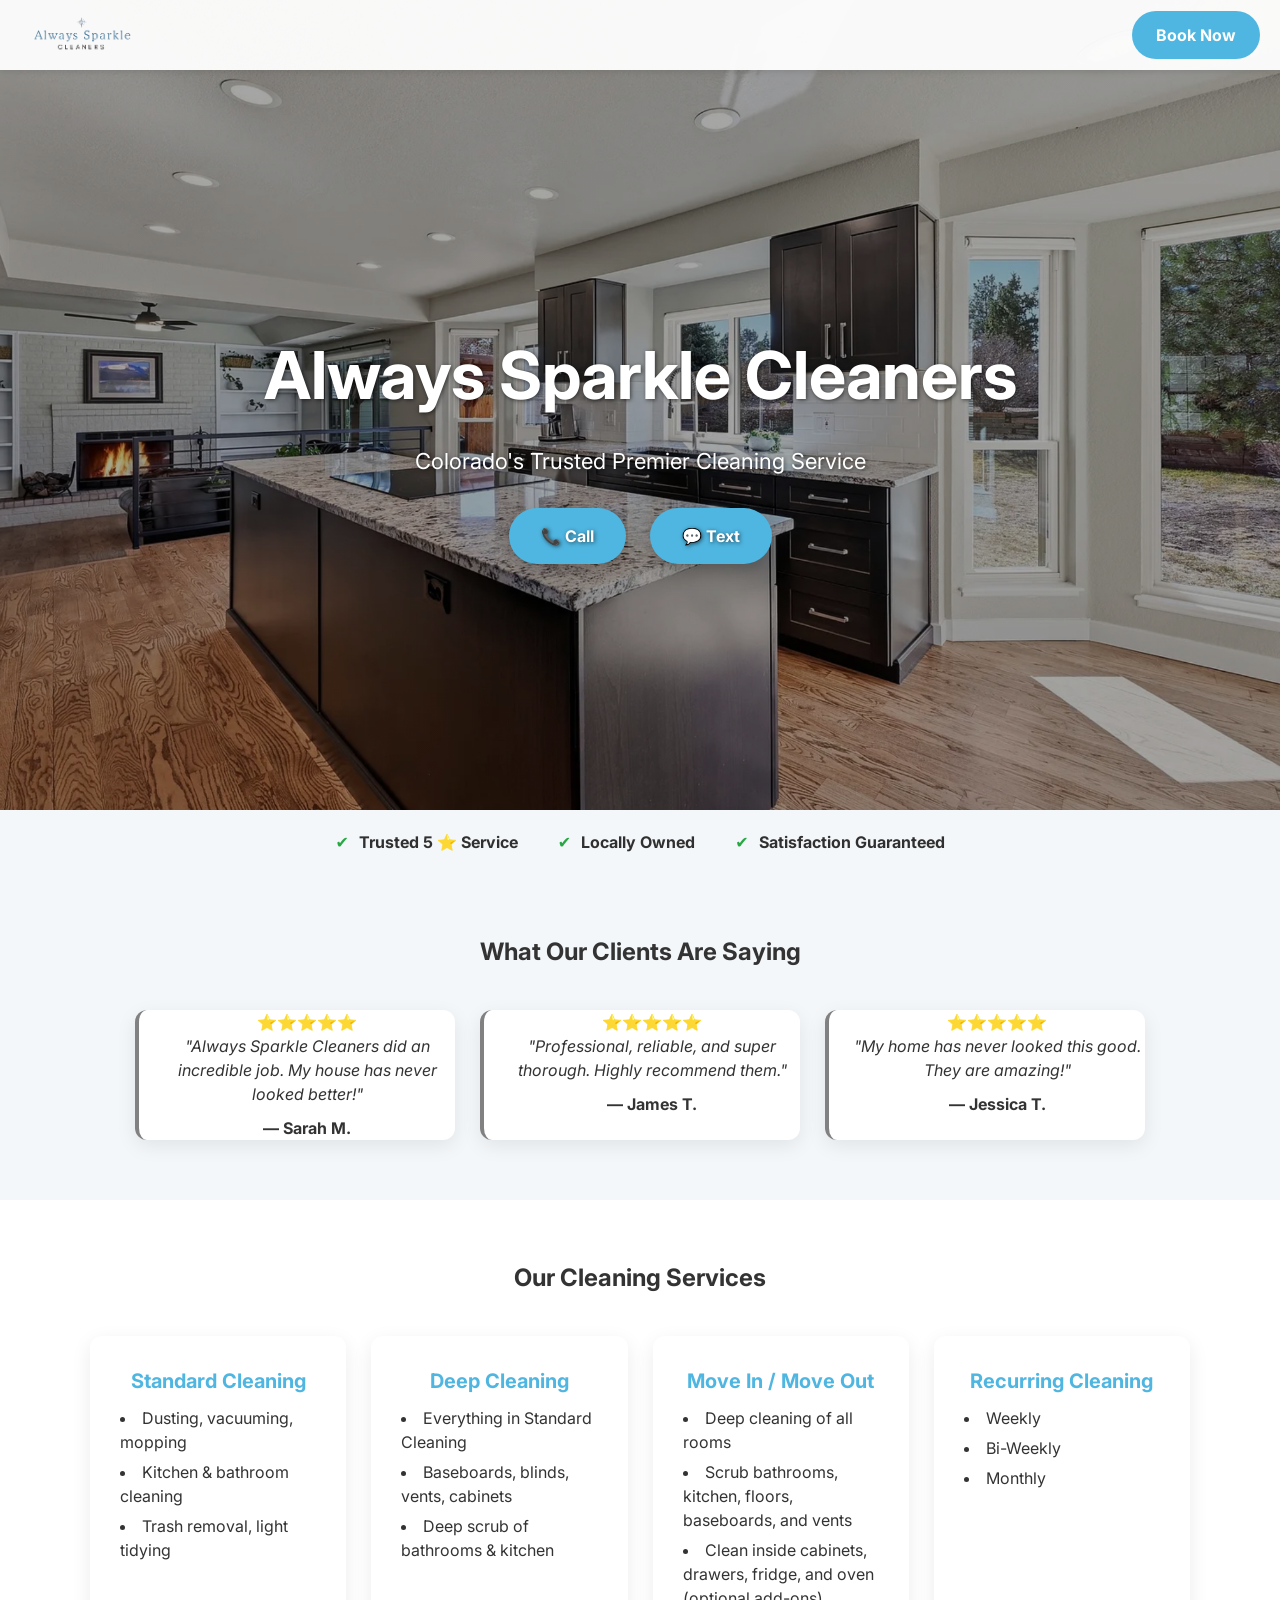
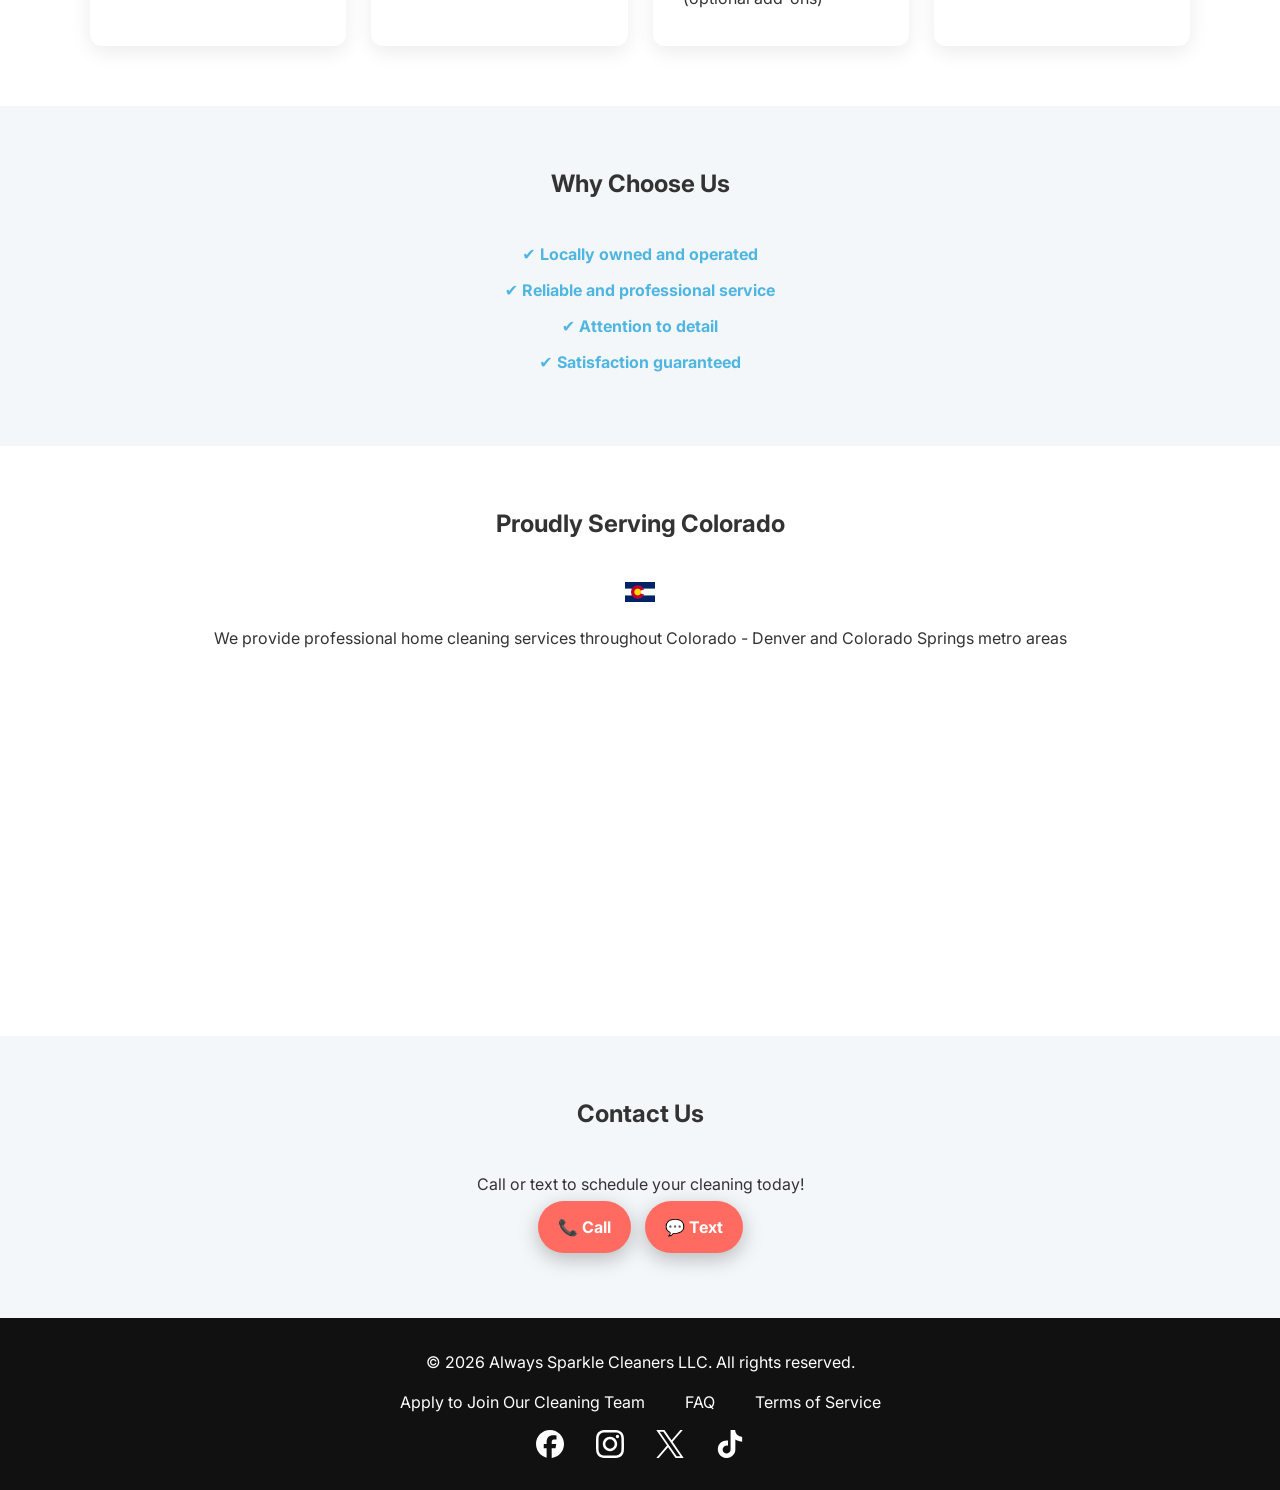
<file: index.html>
<!DOCTYPE html>
<html lang="en">
<head>
  <meta charset="UTF-8">
  <meta name="viewport" content="width=device-width, initial-scale=1.0">
  <title>Always Sparkle Cleaners | Colorado Springs Residential & Move-Out Cleaning</title>
  <meta name="description" content="Always Sparkle Cleaners provides reliable residential, deep, and move-out cleaning services in Colorado Springs. Book your cleaner today!">
  <meta name="robots" content="index, follow">
  <link rel="canonical" href="https://www.alwayssparklecleaners.com/">
  <link rel="icon" type="image/x-icon" href="favicon.ico">
  <link rel="shortcut icon" href="/favicon.ico">
  <link rel="preconnect" href="https://fonts.googleapis.com">
  <link rel="preconnect" href="https://fonts.gstatic.com" crossorigin>
  <link href="https://fonts.googleapis.com/css2?family=Inter:wght@400;600&display=swap" rel="stylesheet">
  <link rel="stylesheet" href="styles.css">
  <meta property="og:title" content="Always Sparkle Cleaners | Colorado Springs Cleaning Services">
  <meta property="og:description" content="Reliable residential, deep, and move-out cleaning services in Colorado Springs. Book online today!">
  <meta property="og:image" content="https://www.alwayssparklecleaners.com/images/social-preview.jpg">
  <meta property="og:url" content="https://www.alwayssparklecleaners.com/">
  <meta property="og:type" content="website">
  <meta name="twitter:card" content="summary_large_image">
  <meta name="twitter:title" content="Always Sparkle Cleaners | Colorado Springs Cleaning Services">
  <meta name="twitter:description" content="Reliable residential, deep, and move-out cleaning services. Book your cleaner online today!">
  <meta name="twitter:image" content="https://www.alwayssparklecleaners.com/images/social-preview.jpg">
  <link rel="sitemap" type="application/xml" href="/sitemap.xml">
</head>
<body>

  <!-- NAVBAR -->
  <nav>
    <div class="nav-container">
      <div class="logo">
        <img src="logo.png" alt="Always Sparkle Cleaners Logo">
      </div>
      <a href="tel:7206917274" class="nav-cta-btn">Book Now</a>
    </div>
  </nav>

<!-- HERO -->
<header class="hero">
  <div class="hero-content">
    <h1>Always Sparkle Cleaners</h1>
    <p>Colorado's Trusted Premier Cleaning Service</p>
    <div class="hero-buttons">
      <a href="tel:7206917274" class="call-btn">📞 Call</a>
      <a href="sms:7206917274" class="text-btn">💬 Text</a>
    </div>
  </div>
</header>

  <!-- TRUST BAR -->
  <section id="trust-bar">
    <div class="container trust-grid">
      <div><span class="check">✔</span> Trusted 5 ⭐ Service</div>
      <div><span class="check">✔</span> Locally Owned</div>
      <div><span class="check">✔</span> Satisfaction Guaranteed</div>
    </div>
  </section>

  <!-- REVIEWS -->
  <section id="reviews" class="reviews fade-in">
    <div class="container">
      <h2>What Our Clients Are Saying</h2>
      <div class="review-grid">
        <div class="review">
          ⭐⭐⭐⭐⭐
          <p>"Always Sparkle Cleaners did an incredible job. My house has never looked better!"</p>
          <span>— Sarah M.</span>
        </div>
        <div class="review">
          ⭐⭐⭐⭐⭐
          <p>"Professional, reliable, and super thorough. Highly recommend them."</p>
          <span>— James T.</span>
        </div>
        <div class="review">
          ⭐⭐⭐⭐⭐
          <p>"My home has never looked this good. They are amazing!"</p>
          <span>— Jessica T.</span>
        </div>
      </div>
    </div>
  </section>

  <!-- SERVICES -->
  <section id="services" class="fade-in">
    <div class="container">
      <h2>Our Cleaning Services</h2>
      <div class="services-grid">
        <div class="service">
          <h3>Standard Cleaning</h3>
            <ul>
              <li>Dusting, vacuuming, mopping</li>
              <li>Kitchen & bathroom cleaning</li>
              <li>Trash removal, light tidying</li>
            </ul>    
        </div>
         
        <div class="service">
          <h3>Deep Cleaning</h3>
            <ul>
              <li>Everything in Standard Cleaning</li>
              <li>Baseboards, blinds, vents, cabinets</li>
              <li>Deep scrub of bathrooms & kitchen</li>
            </ul>  
          </div>
        <div class="service">
          <h3>Move In / Move Out</h3>
            <ul>
              <li>Deep cleaning of all rooms</li>
              <li>Scrub bathrooms, kitchen, floors, baseboards, and vents</li>
              <li>Clean inside cabinets, drawers, fridge, and oven (optional add-ons)</li>
            </ul>   
        </div>
        <div class="service">
          <h3>Recurring Cleaning</h3>
            <ul>
              <li>Weekly</li>
              <li>Bi-Weekly</li>
              <li>Monthly</li>
            </ul>
          </div>
      </div>
    </div>
  </section>

  <!-- WHY CHOOSE US -->
  <section id="why-us">
    <div class="container">
      <h2>Why Choose Us</h2>
      <ul class="why-list">
        <li>✔ Locally owned and operated</li>
        <li>✔ Reliable and professional service</li>
        <li>✔ Attention to detail</li>
        <li>✔ Satisfaction guaranteed</li>
      </ul>
    </div>
  </section>

  <!-- SERVICE AREA + MAP -->
  <section id="service-area">
    <div class="container">
      <h2>Proudly Serving Colorado </h2>
      <img src="flag.png" alt="Colorado Flag" style="width:30px; height:auto; display:block; margin: 0 auto;"><br>
      <p>We provide professional home cleaning services throughout Colorado - Denver and Colorado Springs metro areas</p>
      <iframe
        src="https://www.google.com/maps?q=Colorado+Springs&output=embed"
        width="100%"
        height="300"
        style="border:0;"
        loading="lazy">
      </iframe>
    </div>
  </section>

  <!-- CONTACT CTA -->
  <section id="contact" class="fade-in">
    <div class="container" style="text-align:center;">
      <h2>Contact Us</h2>
      <p>Call or text to schedule your cleaning today!</p>
      <a href="tel:7206917274" class="call-btn">📞 Call</a>
      <a href="sms:7206917274" class="text-btn">💬 Text</a>
    </div>
  </section>

  <!-- FLOATING BUBBLE CTA BUTTON -->
  <div class="floating-bubble" id="floatingBubble">
    <a href="tel:7206917274" class="bubble-btn">📞 Call</a>
    <a href="sms:7206917274" class="bubble-btn">💬 Text</a>
  </div>

  <!-- FOOTER -->
  <footer>
    <div class="footer-content">
      <p>&copy; <span id="year"></span> Always Sparkle Cleaners LLC. All rights reserved.</p>

      <div class="footer-links">
        <a href="https://always-sparkle-backend.onrender.com" target="_blank" rel="noopener noreferrer">
          Apply to Join Our Cleaning Team
        </a>

        <a href="/faq/index.html">FAQ</a>
        <a href="/tos/index.html">Terms of Service</a>
      </div>

      <div class="social-icons">
        <a href="https://www.facebook.com/people/Always-Sparkle-Cleaners/61582175597877/" target="_blank" rel="noopener noreferrer">
          <img src="/icons/facebook.svg" alt="Facebook">
        </a>
        <a href="#" target="_blank" rel="noopener noreferrer">
          <img src="/icons/instagram.svg" alt="Instagram">
        </a>
        <a href="#" target="_blank" rel="noopener noreferrer">
          <img src="/icons/x.svg" alt="X">
        <a href="#" target="_blank" rel="noopener noreferrer">
          <img src="/icons/tiktok.svg" alt="TikTok">
        </a>
      </div>
    </div>
  </footer>

  <!-- SCRIPT -->
  <script src="script.js"></script>
</body>
</html>
</file>
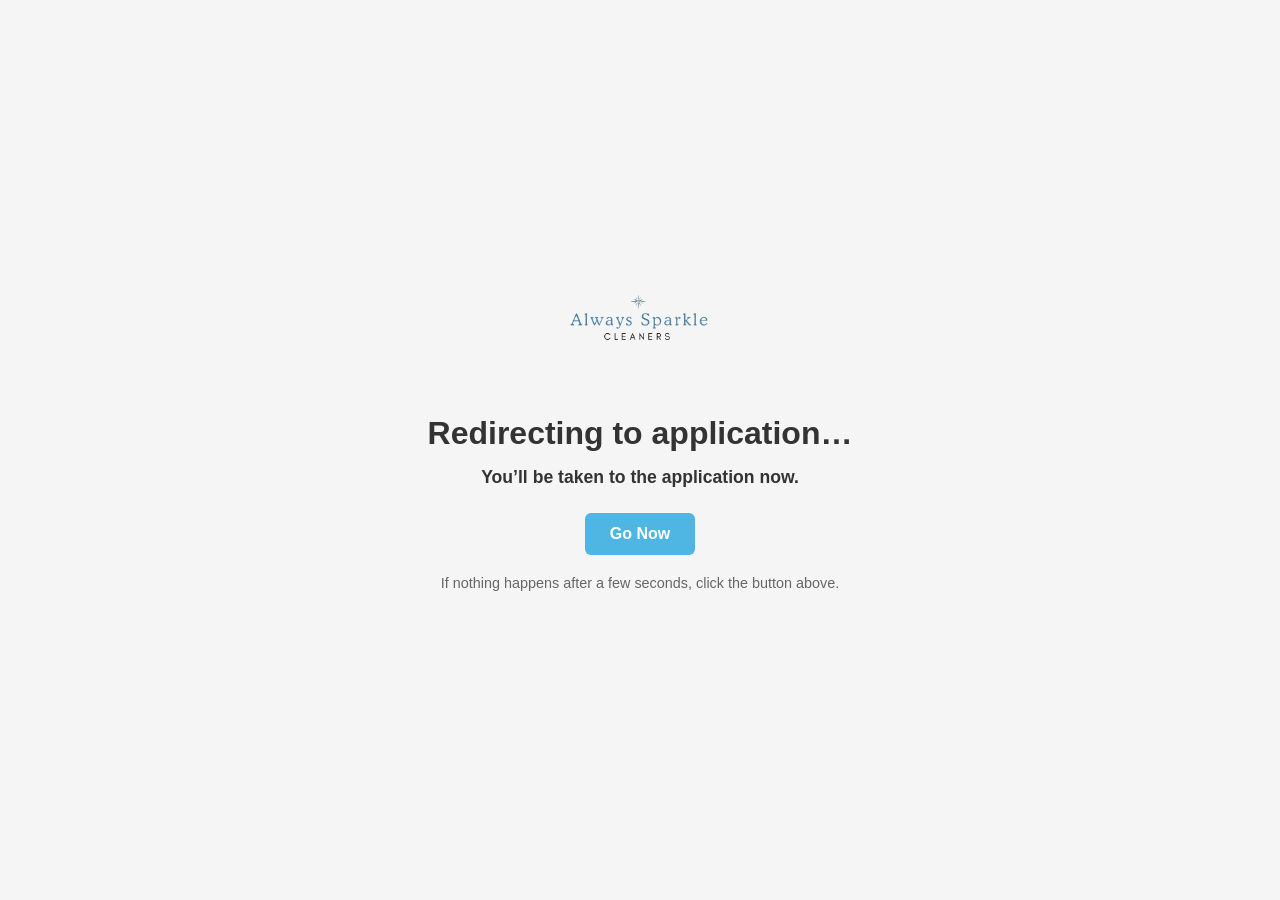
<file: apply/index.html>
<!DOCTYPE html>
<html lang="en">
<head>
  <meta charset="UTF-8">
  <link rel="icon" type="image/png" href="favicon.png">
  <title>Redirecting to Application</title>
  <style>

    * {
      box-sizing: border-box;
      margin: 0;
      padding: 0;
      font-family: 'Arial', sans-serif;
    }

    body {
      display: flex;
      flex-direction: column;
      align-items: center;
      justify-content: center;
      min-height: 100vh;
      background-color: #f5f5f5;
      color: #333;
      text-align: center;
      padding: 20px;
    }

    /* Logo */
    img {
      max-width: 180px;
      margin-bottom: 30px;
    }

    /* Heading & message */
    h1 {
      font-weight: 700;
      font-size: 2rem;
      margin-bottom: 15px;
    }

    p {
      font-size: 1.1rem;
      font-weight: 600;
      margin-bottom: 25px;
    }

    /* Button */
    a {
      text-decoration: none;
      color: #fff;
      background-color: #4fb6e4;
      padding: 12px 25px;
      border-radius: 6px;
      font-weight: 700;
      transition: background-color 0.3s, transform 0.2s;
    }

    a:hover {
      background-color: #4fb6e4;
      transform: scale(1.05);
    }

    /* Small note */
    .note {
      font-weight: 500;
      font-size: 0.9rem;
      margin-top: 20px;
      color: #666;
    }
  </style>
</head>
<body>

  <p><img src="logo.png" alt="Company Logo"></p>


  <h1>Redirecting to application…</h1>


  <p>You’ll be taken to the application now.</p>


  <a href="https://always-sparkle-backend.onrender.com">Go Now</a>

  <p class="note">If nothing happens after a few seconds, click the button above.</p>


  <script>
    setTimeout(() => {
      window.location.href = "https://always-sparkle-backend.onrender.com";
    }, 2000); 
  </script>
</body>
</html>
</file>
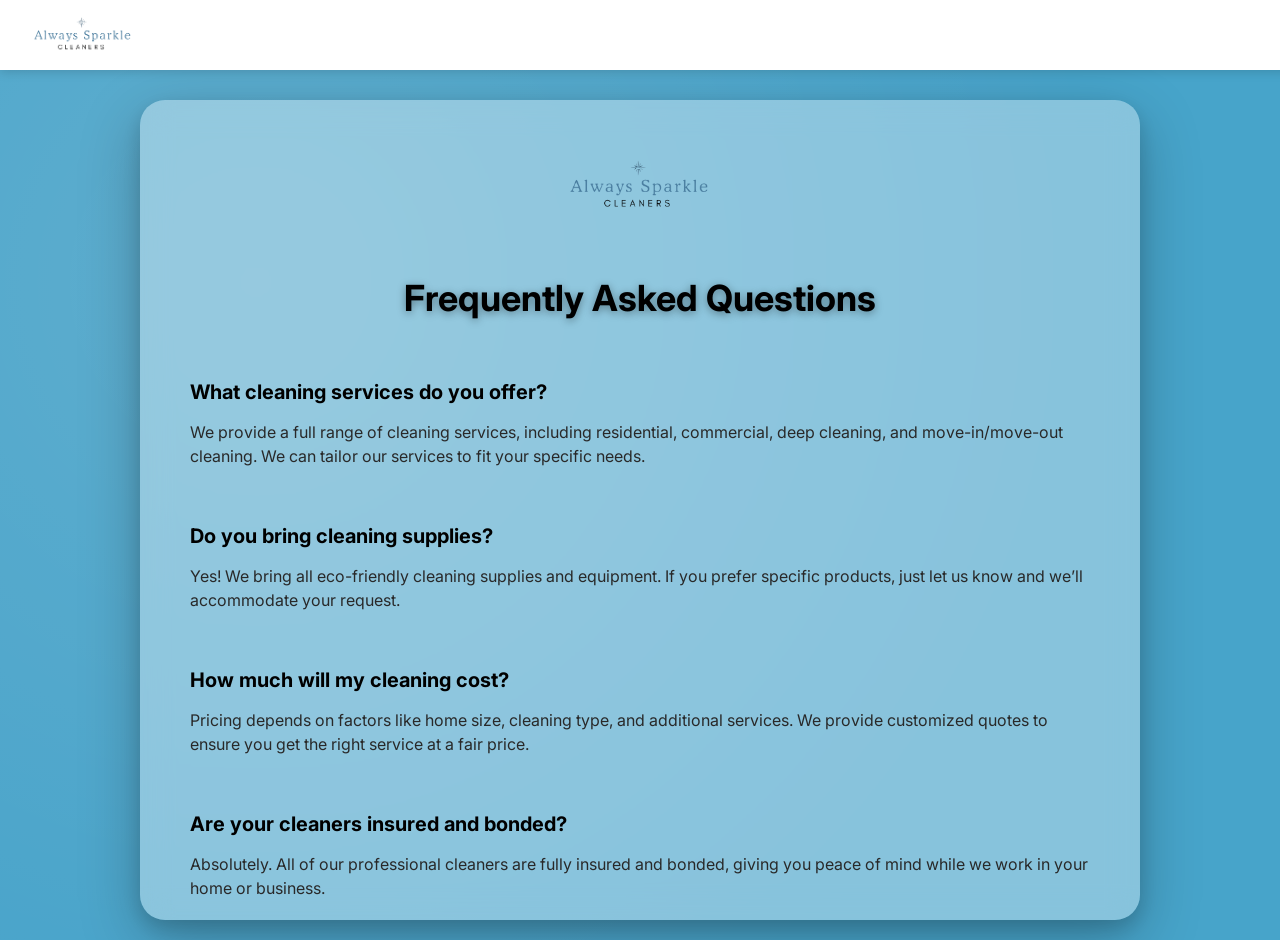
<file: faq/index.html>
<!DOCTYPE html>
<html lang="en">
<head>
  <meta charset="UTF-8">
  <meta name="viewport" content="width=device-width, initial-scale=1.0">
  <title>Always Sparkle Cleaners – FAQ</title>
  <link rel="stylesheet" href="styles.css">
  <link rel="icon" type="image/png" href="favicon.png">
</head>
<body>

  <!-- NAVBAR -->
  <nav class="navbar">
    <a href="/index.html" class="logo"><img src="/logo.png" alt="Always Sparkle Cleaners"></a>
  </nav>

  <!-- FAQ CARD -->
  <div class="faq-container">
    <div class="logo-container">
      <img src="/logo.png" alt="Always Sparkle Cleaners">
    </div>

    <h1>Frequently Asked Questions</h1>

    <div class="faq-content">

      <div class="faq-item">
        <h3>What cleaning services do you offer?</h3>
        <p>We provide a full range of cleaning services, including residential, commercial, deep cleaning, and move-in/move-out cleaning. We can tailor our services to fit your specific needs.</p>
      </div>

      <div class="faq-item">
        <h3>Do you bring cleaning supplies?</h3>
        <p>Yes! We bring all eco-friendly cleaning supplies and equipment. If you prefer specific products, just let us know and we’ll accommodate your request.</p>
      </div>

      <div class="faq-item">
        <h3>How much will my cleaning cost?</h3>
        <p>Pricing depends on factors like home size, cleaning type, and additional services. We provide customized quotes to ensure you get the right service at a fair price.</p>
      </div>

      <div class="faq-item">
        <h3>Are your cleaners insured and bonded?</h3>
        <p>Absolutely. All of our professional cleaners are fully insured and bonded, giving you peace of mind while we work in your home or business.</p>
      </div>

      <div class="faq-item">
        <h3>Do I need to be home during the cleaning?</h3>
        <p>It’s entirely up to you. Many clients provide access while they’re away, while others like to be home. We’ll work with whatever is most convenient for you.</p>
      </div>

      <div class="faq-item">
        <h3>How long does a cleaning take?</h3>
        <p>The duration varies depending on property size and cleaning requirements. We can give you an estimated timeframe when providing your quote.</p>
      </div>

      <div class="faq-item">
        <h3>Can I schedule a cleaning on weekends or evenings?</h3>
        <p>Yes! We offer flexible scheduling options, including evenings and weekends, so our services fit your busy lifestyle.</p>
      </div>

      <div class="faq-item">
        <h3>Do you offer recurring cleaning services?</h3>
        <p>Yes, we offer weekly, bi-weekly, or monthly cleaning plans to keep your home consistently fresh and spotless.</p>
      </div>

      <div class="faq-item">
        <h3>What if I’m not satisfied with the cleaning?</h3>
        <p>Your satisfaction is our top priority. If any area doesn’t meet your expectations, let us know within 24 hours, and we’ll re-clean it at no extra cost.</p>
      </div>

      <div class="faq-contact">
        <p>Can’t find an answer?  <a href="tel:+17206917274">Call us</a></p>
      </div>
    </div>
  </div>

</body>
</html>
</file>
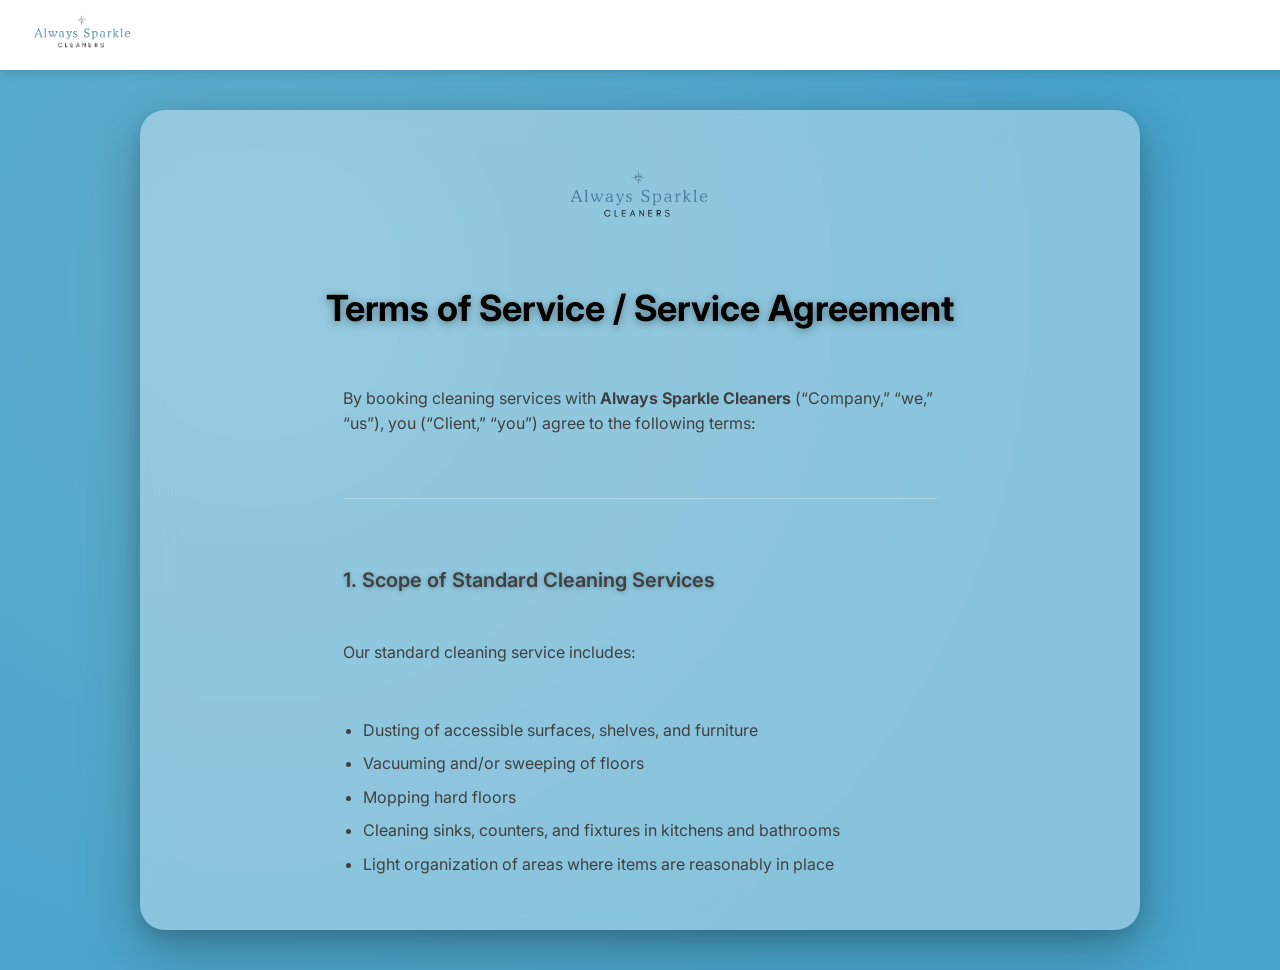
<file: tos/index.html>
<!DOCTYPE html>
<html lang="en">
<head>
  <meta charset="UTF-8">
  <meta name="viewport" content="width=device-width, initial-scale=1.0">
  <title>Always Sparkle Cleaners – Terms of Service</title>
  <link rel="stylesheet" href="styles.css">
  <link rel="icon" type="image/png" href="favicon.png">
</head>
<body>

  <!-- NAVBAR -->
<nav class="navbar">
  <a href="https://www.alwayssparklecleaners.com">
    <img src="logo.png" alt="Always Sparkle Cleaners Logo">
  </a>
</nav>

  <div class="application-container">
    
    
    <div class="logo-container">
      <img src="logo.png" alt="Always Sparkle Cleaners Logo">
    </div>
 
    <h1>Terms of Service / Service Agreement</h1>

    <div class="fields-wrapper">
      
      <p>By booking cleaning services with <strong>Always Sparkle Cleaners</strong> (“Company,” “we,” “us”), you (“Client,” “you”) agree to the following terms:</p>

      <hr>

      <h3>1. Scope of Standard Cleaning Services</h3>
      <p>Our standard cleaning service includes:</p>
      <ul>
        <li>Dusting of accessible surfaces, shelves, and furniture</li>
        <li>Vacuuming and/or sweeping of floors</li>
        <li>Mopping hard floors</li>
        <li>Cleaning sinks, counters, and fixtures in kitchens and bathrooms</li>
        <li>Light organization of areas where items are reasonably in place</li>
      </ul>
      <p><strong>Note:</strong> Standard cleaning does not include:</p>
      <ul>
        <li>Heavy lifting or moving large furniture or appliances</li>
        <li>Cleaning areas with excessive clutter, hoarding, or hazardous materials</li>
        <li>Specialty services such as carpet deep cleaning, upholstery cleaning, or tile/stone restoration</li>
      </ul>

      <hr>

      <h3>2. Referral Services (Optional / Extra Fees)</h3>
      <p>Some specialized cleaning requests are not performed by <strong>Always Sparkle Cleaners</strong> but can be referred to trusted third-party providers:</p>
      <ul>
        <li><strong>Carpet Cleaning & Specialty Flooring</strong>
          <ul>
            <li>We do not perform professional carpet cleaning. If requested, we can refer you to licensed and insured carpet cleaning professionals.</li>
          </ul>
        </li>
        <li><strong>Hoarding, Excessive Clutter, or Junk Removal</strong>
          <ul>
            <li>Properties with excessive clutter, hoarding conditions, or items requiring removal may be referred to professional organizers or junk removal services.</li>
            <li>Referral services may incur additional fees set by the third-party provider.</li>
          </ul>
        </li>
      </ul>

      <hr>

      <h3>3. Client Responsibilities</h3>
      <ul>
        <li>Remove fragile or valuable items from areas to be cleaned</li>
        <li>Ensure safe access to all areas</li>
        <li>Inform the Company of any hazards (pets, chemicals, broken furniture)</li>
      </ul>

      <hr>

      <h3>4. Scheduling and Cancellations</h3>
      <ul>
        <li>Appointments must be scheduled in advance.</li>
        <li>Cancellations or rescheduling require at least 24 hours’ notice.</li>
        <li>No-shows or late cancellations may incur a fee.</li>
      </ul>

      <hr>

      <h3>5. Payment Terms</h3>
      <ul>
        <li>Payment is due upon completion of service unless otherwise agreed in writing.</li>
        <li>Accepted payment methods: [List methods]</li>
      </ul>

      <hr>

      <h3>6. Liability and Disclaimer</h3>
      <ul>
        <li><strong>Always Sparkle Cleaners</strong> is not responsible for pre-existing damage to property, fragile items, or flooring surfaces.</li>
        <li>We do not perform professional carpet cleaning, tile restoration, or mold remediation services.</li>
        <li>Any items accidentally damaged during cleaning will be addressed in good faith, but the Company is not liable for normal wear, hidden defects, or items handled by third-party referral services.</li>
      </ul>

      <hr>

      <h3>7. Termination</h3>
      <ul>
        <li>The Company reserves the right to refuse or terminate service if:</li>
        <ul>
          <li>The property presents unsafe or hazardous conditions</li>
          <li>The Client violates terms or refuses to pay fees</li>
        </ul>
      </ul>

      <hr>

      <h3>8. Acknowledgment</h3>
      <p>By booking a cleaning service, you acknowledge that you have read, understood, and agree to these terms.</p>
    </div>

  </div>

</body>
</html>
</file>
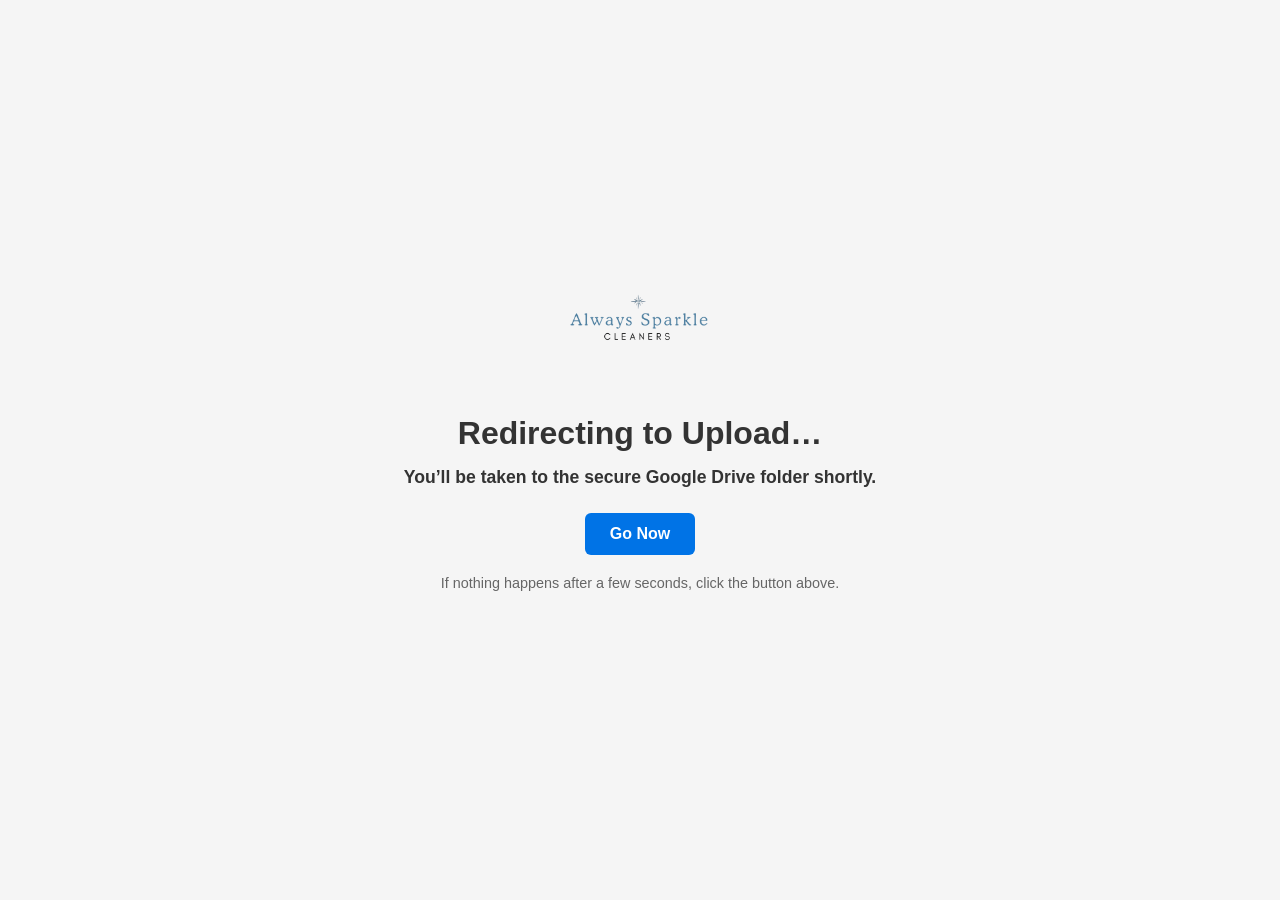
<file: upload.html>
<!DOCTYPE html>
<html lang="en">
<head>
  <meta charset="UTF-8">
  <title>Redirecting to Upload</title>
  <link rel="icon" type="image/png" href="favicon.png">
  <style>

    * {
      box-sizing: border-box;
      margin: 0;
      padding: 0;
      font-family: 'Arial', sans-serif;
    }

    body {
      display: flex;
      flex-direction: column;
      align-items: center;
      justify-content: center;
      min-height: 100vh;
      background-color: #f5f5f5;
      color: #333;
      text-align: center;
      padding: 20px;
    }

    /* Logo */
    img {
      max-width: 180px;
      margin-bottom: 30px;
    }

    /* Heading & message */
    h1 {
      font-weight: 700;
      font-size: 2rem;
      margin-bottom: 15px;
    }

    p {
      font-size: 1.1rem;
      font-weight: 600;
      margin-bottom: 25px;
    }

    /* Button */
    a {
      text-decoration: none;
      color: #fff;
      background-color: #0073e6;
      padding: 12px 25px;
      border-radius: 6px;
      font-weight: 700;
      transition: background-color 0.3s, transform 0.2s;
    }

    a:hover {
      background-color: #005bb5;
      transform: scale(1.05);
    }

    /* Small note */
    .note {
      font-weight: 500;
      font-size: 0.9rem;
      margin-top: 20px;
      color: #666;
    }
  </style>
  
</head>
<body>

  <p><img src="logo.png" alt="Company Logo"></p>


  <h1>Redirecting to Upload…</h1>


  <p>You’ll be taken to the secure Google Drive folder shortly.</p>


  <a href="https://google.com/drive">Go Now</a>

  <p class="note">If nothing happens after a few seconds, click the button above.</p>


  <script>
    setTimeout(() => {
      window.location.href = "https://google.com/drive";
    }, 4000); 
  </script>
</body>
</html>
</file>
<file: styles.css>
/* RESET + BASIC STYLES */
*, *::before, *::after { 
    box-sizing: border-box; 
    margin: 0; 
}
html { 
    scroll-behavior: smooth; 
}
body { 
    font-family: 'Inter', system-ui, -apple-system, BlinkMacSystemFont, 'Segoe UI', Roboto, 'Helvetica Neue', sans-serif;
    line-height: 1.5; 
    -webkit-font-smoothing: antialiased; 
    color: #333; 
    background: #fff; 
}
img, picture, video, canvas, svg { display: block; max-width: 100%; }
input, button, textarea, select { font: inherit; }

/* CONTAINER */
.container { width: 90%; max-width: 1100px; margin: auto; }

/* NAVBAR */
nav {
    width: 100%;
    position: fixed;
    top: 0; left: 0;
    background: rgba(255,255,255,0.95);
    box-shadow: 0 2px 6px rgba(0,0,0,0.1);
    z-index: 100;
    transition: padding 0.3s ease;
}

.nav-container {
    display: flex;
    justify-content: space-between;
    align-items: center;
    padding: 10px 20px;
}

/* LOGO */
nav .logo img {
    height: 50px;
    width: auto;
    display: block;
    transition: transform 0.2s ease;
}
nav .logo img:hover { transform: scale(1.05); }

/* NAV BAR CTA BUTTON */
.nav-cta-btn {
    display: inline-block;
    padding: 12px 24px;
    background: #4fb6e1;
    color: #fff;
    text-decoration: none;
    border-radius: 42px;
    font-weight: bold;
    transition: all 0.2s ease;
}
.nav-cta-btn:hover {
    background: #FF6B61;
    transform: translateY(-2px);
}

/* HERO */
header {
    position: relative;
    min-height: 90vh;
    display: flex;
    flex-direction: column;
    justify-content: center;
    align-items: center;
    text-align: center;
    color: #fff;
    padding-top: 140px;
    padding-bottom: 60px;
    background: 
        linear-gradient(rgba(0,0,0,0.35), rgba(0,0,0,0.35)),
        url('hero.jpg') no-repeat center center;
    background-size: cover;
    transition: transform 10s ease;
}
header:hover { transform: scale(1.02); }

header h1, header p, header .btn, header .call-btn, header .text-btn {
    position: relative;
    z-index: 1;
    opacity: 0;
    transform: translateY(20px);
    animation: fadeInUp 1s ease forwards;
    text-shadow: 1px 1px 4px rgba(0,0,0,0.6);
}
header h1 { 
    animation-delay: 0.2s; 
    font-size: 66px; 
    color: #ffffff; 
    margin-bottom: 20px; 
    max-width: 800px; 
}
header p { 
    animation-delay: 0.4s; 
    font-size: 22px; 
    margin-bottom: 30px; 
    max-width: 800px; 
    text-align: center;
}
header .hero-buttons a {
    display: inline-block;
    margin: 0 10px;
    padding: 16px 32px;
    background: #4fb6e1;
    color: #fff;
    text-decoration: none;
    border-radius: 42px;
    font-weight: bold;
    font-size: 16px;
    transition: background 0.3s ease, transform 0.2s ease;
}
header .hero-buttons a:hover {
    background: #FF6B61;
    transform: translateY(-2px);
}

/* ANIMATION KEYFRAMES */
@keyframes fadeInUp { 
    from {opacity:0; transform:translateY(20px);} 
    to {opacity:1; transform:translateY(0);} 
}

/* TRUST BAR */
#trust-bar {
    background: #f4f7f9;
    padding: 20px 0;
}
.trust-grid {
    display: flex;
    justify-content: center;
    gap: 40px;
    font-weight: bold;
    color: #303030;
    text-align: center;
}
.check {
    color: #28a745; 
    margin-right: 6px; 
    font-weight: bold; 
}

/* SECTIONS */
section { padding: 60px 20px; }
h2 { text-align: center; margin-bottom: 40px; }

/* WHY CHOOSE US */
#why-us { background: #f4f7f9; }
#why-us .why-list {
    list-style: none;
    max-width: 600px;
    margin: 0 auto;
    padding: 0;
    text-align: center;
}
#why-us .why-list li {
    margin-bottom: 12px;
    font-weight: bold;
    color: #4fb6e1;
}

/* SERVICES */
.services-grid {
    display: flex;
    flex-wrap: wrap;
    gap: 25px;
    justify-content: center;
}
.service {
    background: #fff;
    padding: 30px;
    border-radius: 12px;
    flex: 1 1 250px;
    max-width: 320px;
    text-align: center;
    box-shadow: 0 6px 20px rgba(0,0,0,0.08);
    transition: transform 0.2s ease, box-shadow 0.2s ease;
}
.service:hover {
    transform: translateY(-4px);
    box-shadow: 0 12px 24px rgba(0,0,0,0.12);
}
.service h3 { margin-top:0; margin-bottom:10px; font-size:20px; color:#4fb6e1; }
.service ul {
    margin-left: 0;      
    padding-left: 0;      
    list-style-position: inside;   
    text-align: left;    
}
.service li { margin-bottom: 6px; }

/* REVIEWS */
.reviews { background: #f4f7f9; padding: 60px 20px; }
.review-grid {
    display: flex;
    flex-wrap: wrap;
    gap: 25px;
    justify-content: center;
}
.review {
    max-width: 320px;
    text-align: center;
    border-left: 4px solid #818181;
    padding-left: 20px;
    background: #fff;
    border-radius: 12px;
    box-shadow: 0 6px 20px rgba(0,0,0,0.08);
}
.review p { font-style: italic; margin-bottom:10px; font-size:16px; }
.review strong, .review span { font-weight: bold; }

/* SERVICE AREA */
#service-area iframe { border: none; border-radius: 12px; margin-top: 20px; }
#service-area p { text-align: center; }

/* CONTACT US */
#contact { text-align: center; background: #f4f7f9; }
.call-btn, .text-btn {
    display: inline-block;
    margin: 5px;
    padding: 14px 20px;
    background: #FF6B61;
    color: #fff;
    text-decoration: none;
    font-weight: bold;
    border-radius: 50px;
    text-align: center;
    box-shadow: 0 6px 20px rgba(0,0,0,0.25);
    transition: all 0.2s ease;
}
.call-btn:hover, .text-btn:hover {
    transform: translateY(-3px);
    background: #E84E4B;
}

/* FLOATING BUBBLE CTA BUTTON */
.floating-bubble {
    position: fixed;
    bottom: 25px;
    right: 25px;
    display: flex;
    flex-direction: column;
    gap: 10px;
    opacity: 0;
    transform: translateY(20px);
    transition: all 0.3s ease;
    z-index: 999;
}
.floating-bubble.show {
    opacity: 1;
    transform: translateY(0);
}
.floating-bubble .bubble-btn {
    display: inline-block;
    padding: 14px 20px;
    background: #FF6B61;
    color: #fff;
    text-decoration: none;
    font-weight: bold;
    border-radius: 50px;
    text-align: center;
    box-shadow: 0 6px 20px rgba(0,0,0,0.25);
    transition: all 0.2s ease;
}
.floating-bubble .bubble-btn:hover {
    transform: translateY(-3px);
    background: #E84E4B;
}

/* FOOTER */
footer {
    background-color: #111;
    color: #fefefe;
    padding: 2rem 1rem;
    font-family: 'Inter', sans-serif;
    text-align: center;
}
footer a { color: #fefefe; text-decoration: none; margin: 0 0.75rem; transition: color 0.2s ease; }
footer a:hover { color: #4fb6e1; text-decoration: none; }
.footer-links { margin: 1rem 0; display: flex; justify-content: center; flex-wrap: wrap; gap: 1rem; }
.social-icons { margin-top: 1rem; display: flex; justify-content: center; gap: 0.5rem; }
.social-icons a { display: inline-block; width: 28px; height: 28px; transition: filter 0.2s ease; }
.social-icons img { width: 100%; height: 100%; object-fit: contain; filter: invert(1); transition: filter 0.2s ease; }
.social-icons a:hover img { filter: invert(59%) sepia(61%) saturate(425%) hue-rotate(169deg) brightness(95%) contrast(92%); }

/* RESPONSIVE STYLES */
@media (max-width: 768px) {
    /* NAVBAR */
    nav .logo img { height: 70px; }
    .nav-container { padding: 10px 15px; }

    /* HERO */
    header { padding-top: 100px; padding-bottom: 40px; width: 100%; }
    .hero-content { display: flex; flex-direction: column; align-items: center; text-align: center; max-width: 90%; margin: 0 auto; }
    header h1 { font-size: 48px; margin-bottom: 15px; }
    header p { font-size: 16px; margin-bottom: 20px; }
    .hero-buttons { display: flex; flex-wrap: wrap; justify-content: center; gap: 10px; }
    .hero-buttons a { padding: 12px 24px; font-size: 14px; margin: 0; }

    /* TRUST GRID */
    .trust-grid { flex-direction: column; gap: 15px; align-items: center; }

    /* SERVICES */
    .services-grid { flex-direction: column !important; gap: 20px; align-items: center; }
    .service { flex: none !important; width: 96%; max-width: 400px; }

    /* REVIEWS */
    .review-grid { flex-direction: column !important; gap: 20px; align-items: center; }
    .review p { font-size: 14px; }

    /* FLOATING BUBBLE */
    .floating-bubble { bottom: 15px; right: 15px; }
}

@media (min-width: 769px) and (max-width: 1024px) {
    nav .logo img { height: 90px; }
    .nav-container { padding: 15px 18px; }
    header { padding-top: 120px; padding-bottom: 50px; }
    header h1 { font-size: 44px; }
    header p { font-size: 18px; }
    header .hero-buttons a { padding: 14px 28px; font-size: 15px; }
    .services-grid { gap: 20px; }
    .review-grid { gap: 20px; }
    .service h3 { font-size: 18px; }
    .review p { font-size: 15px; }
}
</file>
<file: faq/styles.css>
/* IMPORT MODERN FONT */
@import url('https://fonts.googleapis.com/css2?family=Inter:wght@400;600;700&display=swap');

/* BODY: BACKGROUND IMAGE + DARK OVERLAY */
body {
  margin: 0;
  font-family: 'Inter', sans-serif;
  min-height: 100vh;
  display: flex;
  justify-content: center;
  align-items: center;
    background-color: #4fb6e1;
  background-image: radial-gradient(circle at 20% 30%, rgba(255,255,255,0.15), transparent 70%);
  position: relative;
}

body::before {
  content: "";
  position: absolute;
  top:0; left:0; right:0; bottom:0;
  background: rgba(0,0,0,0.1); /* dark overlay */
  z-index: 0;
}

/* NAVBAR */
.navbar {
  position: fixed;
  top: 0;
  left: 0;
  width: 100%;
  height: 70px;
  background-color: #ffffff; /* white navbar */
  display: flex;
  justify-content: flex-start;
  align-items: center;
  padding: 0 20px;
  box-shadow: 0 2px 10px rgba(0,0,0,0.15);
  z-index: 10;
}

.navbar .logo img {
  height: 50px;
  width: auto;
  display: block;
}

/* FAQ CARD */
.faq-container {
  width: 80vw;
  max-width: 900px;
  height: 80vh;
  padding: 50px;
  background: rgba(255,255,255,0.35);
  backdrop-filter: blur(15px);
  border-radius: 25px;
  box-shadow: 0 20px 60px rgba(0,0,0,0.25), 0 8px 20px rgba(0,0,0,0.15);
  margin: 100px auto 20px; /* leave space for navbar */
  overflow-y: auto;
  display: flex;
  flex-direction: column;
  justify-content: flex-start;
  transform: translateY(20px);
  opacity: 1;
  animation: floatIn 0.7s forwards ease-out;
  position: relative;
  z-index: 1;
}

@keyframes floatIn {
  to { transform: translateY(0); opacity: 1; }
}

/* LOGO IN CARD */
.logo-container {
  display: flex;
  justify-content: center;
  margin-bottom: 30px;
}

.logo-container img {
  max-width: 180px;
  height: auto;
}

/* HEADINGS */
h1 {
  text-align: center;
  color: #000000;
  margin-bottom: 40px;
  font-size: 36px;
  font-weight: 700;
  text-shadow: 0 2px 8px rgba(0,0,0,0.4);
}

/* FAQ ITEMS */
.faq-content {
  display: flex;
  flex-direction: column;
  gap: 20px;
}

.faq-item h3 {
  color: #000000;
  font-size: 20px;
  margin-bottom: 6px;
}

.faq-item p {
  font-size: 16px;
  line-height: 1.5;
  color: #292929;
}

/* CONTACT LINK */
.faq-contact p {
  font-size: 16px;
  margin-top: 20px;
  text-align: center;
}

.faq-contact a {
  color: #1F8A95;
  text-decoration: underline;
  font-weight: 600;
}

/* Scrollbar */
.faq-container::-webkit-scrollbar {
  width: 8px;
}
.faq-container::-webkit-scrollbar-track {
  background: rgba(255,255,255,0.1);
  border-radius: 10px;
}
.faq-container::-webkit-scrollbar-thumb {
  background: rgba(255,255,255,0.3);
  border-radius: 10px;
}

/* Responsive */
@media (max-width: 768px) {
  .faq-container { width: 90%; height: 90vh; padding: 30px; }
  .faq-item h3 { font-size: 18px; }
  .faq-item p, .faq-contact p { font-size: 15px; }
}
</file>
<file: tos/styles.css>
/* IMPORT MODERN FONT */
@import url('https://fonts.googleapis.com/css2?family=Inter:wght@400;600;700&display=swap');

/* BODY: BACKGROUND IMAGE + DARK OVERLAY */
body {
  margin: 0;
  font-family: 'Inter', sans-serif;
  min-height: 100vh;
  display: flex;
  justify-content: center;
  align-items: center;
  background-color: #4fb6e1;
  background-image: radial-gradient(circle at 20% 30%, rgba(255,255,255,0.15), transparent 70%);
  position: relative;
}

body::before {
  content: "";
  position: absolute;
  top:0; left:0; right:0; bottom:0;
  background: rgba(0,0,0,0.1); /* dark overlay */
  z-index: 0;
}

/* NAVBAR STYLING */
.navbar {
  position: fixed;
  top: 0;
  left: 0;
  width: 100%;
  height: 70px;
  background-color: #ffffff;
  display: flex;
  justify-content: flex-start;
  align-items: center;
  padding: 0 20px;
  box-shadow: 0 2px 10px rgba(0,0,0,0.15);
  z-index: 10;
  overflow: hidden; /* allows shine animation */
}

.navbar::after {
  content: "";
  position: absolute;
  top: -50%;
  left: -50%;
  width: 200%;
  height: 200%;
  background: radial-gradient(circle, rgba(255,255,255,0.15) 0%, transparent 70%);
  transform: rotate(25deg);
  animation: shineMove 4s linear infinite;
}

@keyframes shineMove {
  0% { transform: rotate(25deg) translateX(-100%) translateY(0); }
  100% { transform: rotate(25deg) translateX(100%) translateY(0); }
}
.navbar img {
  height: 50px;
  width: auto;
  cursor: pointer;
}

/* PUSH CONTENT BELOW NAVBAR */
body {
  padding-top: 70px; 
}

/* CARD CONTAINER */
.application-container {
  width: 80vw;
  max-width: 900px;
  height: 80vh;
  padding: 50px;
  background: rgba(255,255,255,0.35); /* semi-transparent */
  backdrop-filter: blur(15px);
  border-radius: 25px;
  box-shadow: 0 20px 60px rgba(0,0,0,0.25), 0 8px 20px rgba(0,0,0,0.15);
  margin: 20px auto;
  overflow-y: auto;
  display: flex;
  flex-direction: column;
  justify-content: flex-start;
  transform: translateY(20px);
  opacity: 1;
  animation: floatIn 0.7s forwards ease-out;
  position: relative;
  z-index: 1; /* above dark overlay */
}

/* FLOAT-IN ANIMATION */
@keyframes floatIn {
  to {
    transform: translateY(0);
    opacity: 1;
  }
}

/* LOGO */
.logo-container {
  display: flex;
  justify-content: center;
  margin-bottom: 30px;
}

.logo-container img {
  max-width: 180px;
  height: auto;
}

/* HEADING */
h1 {
  text-align: center;
  color: #000000;
  margin-bottom: 40px;
  font-size: 36px;
  font-weight: 700;
  text-shadow: 0 2px 8px rgba(0,0,0,0.4);
}

/* FIELDS WRAPPER (CONTENT CONTAINER) */
.fields-wrapper {
  width: 66%;           /* 2/3 of card width */
  max-width: 600px;     
  margin: 0 auto;       /* centers the wrapper horizontally */
  display: flex;
  flex-direction: column;
  gap: 20px;            /* spacing between sections */
  color: #000000;
}

/* TEXT ELEMENTS */
.fields-wrapper p,
.fields-wrapper ul,
.fields-wrapper li,
.fields-wrapper h3 {
  color: #404040;
  line-height: 1.6;
}

.fields-wrapper h3 {
  font-size: 20px;
  font-weight: 600;
  margin-bottom: 8px;
  text-shadow: 0 1px 5px rgba(0,0,0,0.3);
}

.fields-wrapper ul {
  padding-left: 20px;
}

.fields-wrapper li {
  margin-bottom: 8px;
}

/* HR SEPARATOR */
hr {
  border: none;
  height: 1px;
  background: rgba(255,255,255,0.3);
  margin: 25px 0;
  border-radius: 5px;
}

/* SCROLLBAR STYLING */
.application-container::-webkit-scrollbar {
  width: 8px;
}

.application-container::-webkit-scrollbar-track {
  background: rgba(255,255,255,0.1);
  border-radius: 10px;
}

.application-container::-webkit-scrollbar-thumb {
  background: rgba(255,255,255,0.3);
  border-radius: 10px;
}

/* MOBILE SCROLL ADJUSTMENT */
@media(max-height: 700px) {
  .application-container {
    max-height: 90vh;
  }
}

@media (max-width: 768px) {
  .fields-wrapper {
    width: 90%;       
  }
}
</file>
